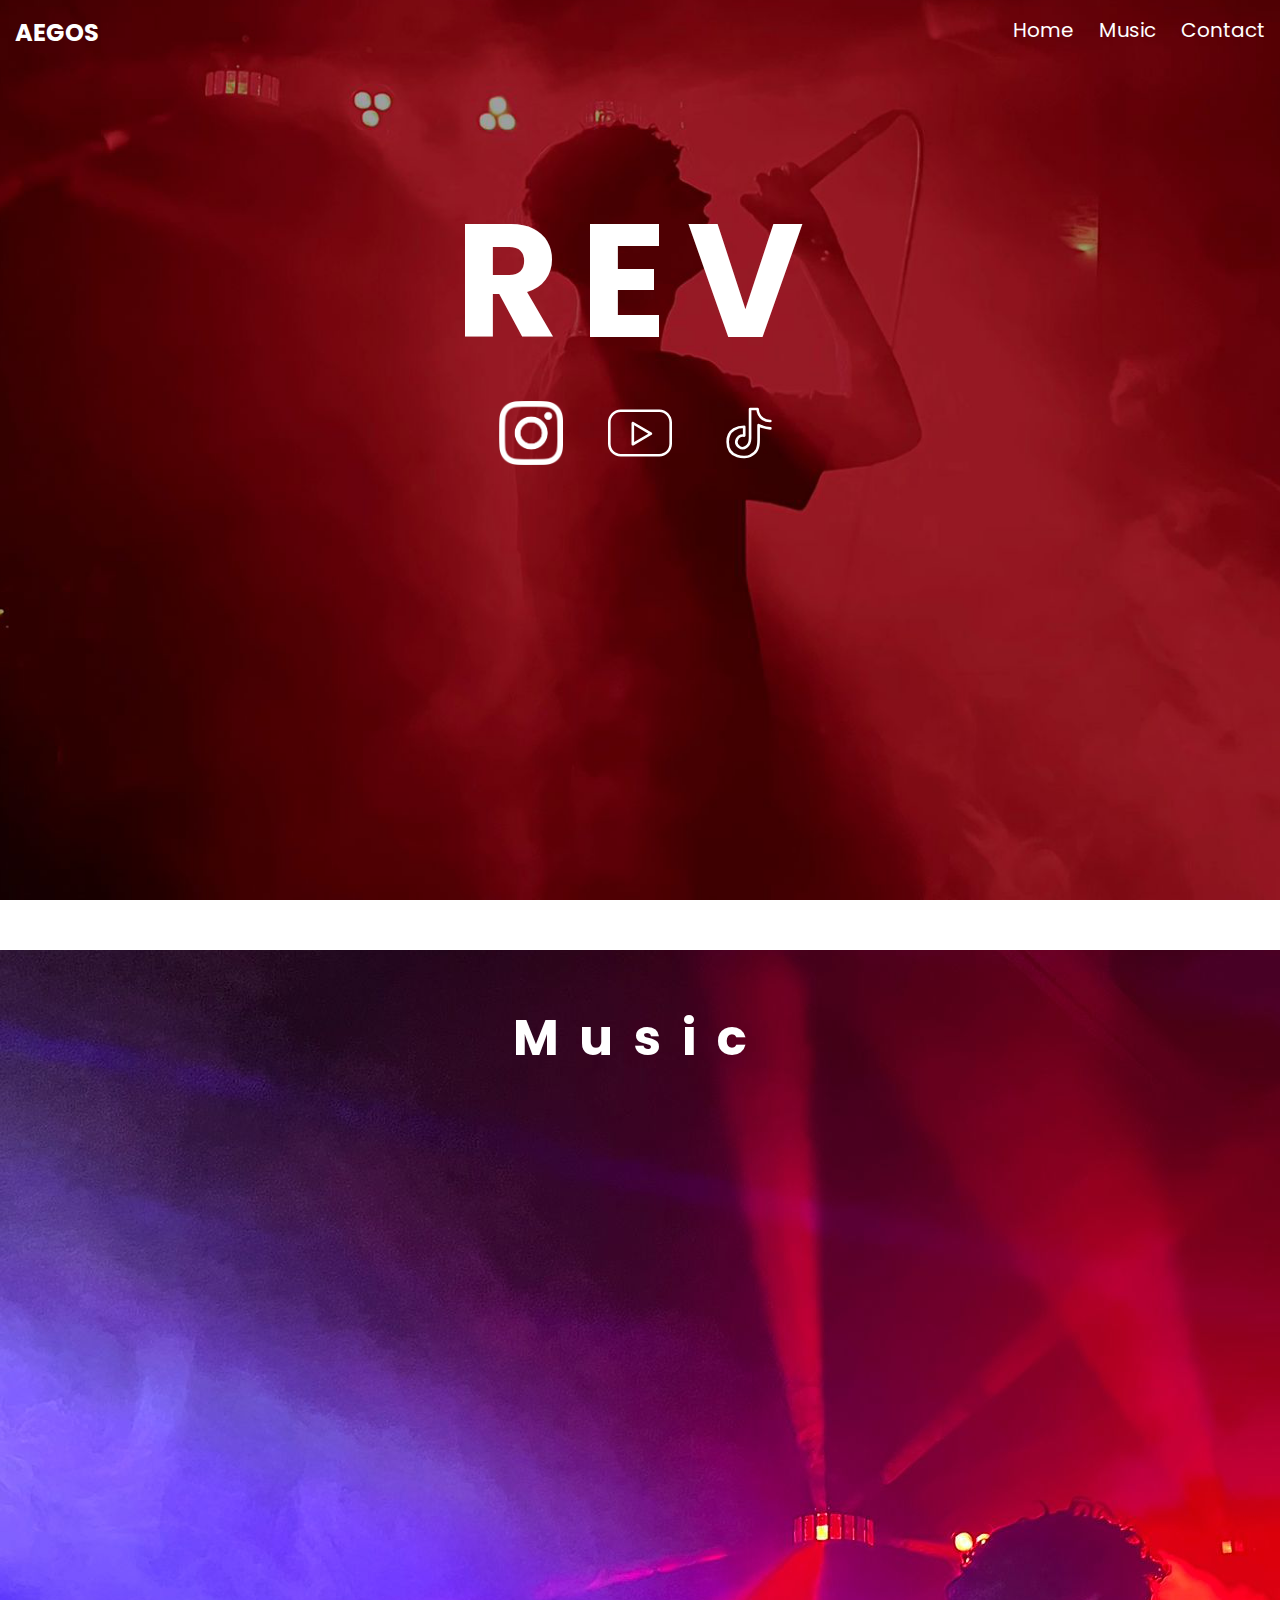
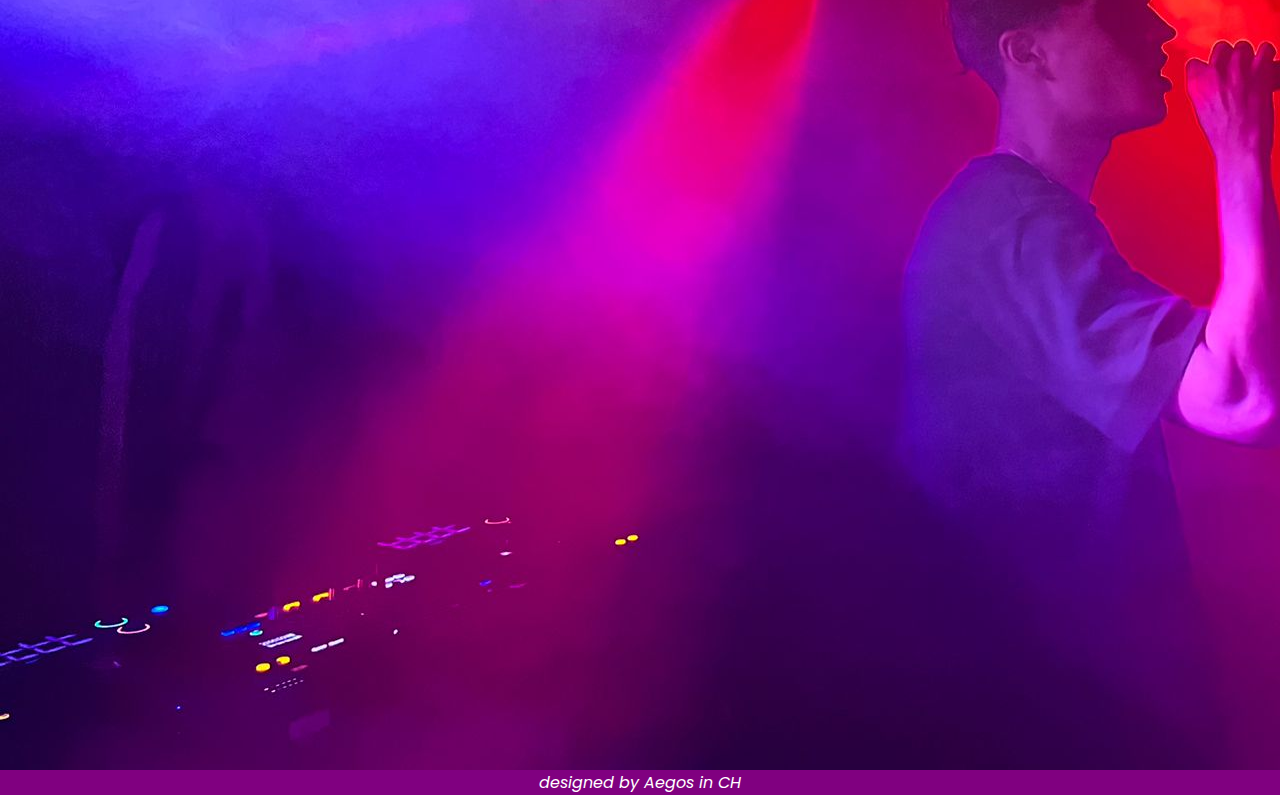
<file: index.html>
<!DOCTYPE html>
<html lang="en">
<head>
    <meta charset="UTF-8">
    <meta http-equiv="X-UA-Compatible" content="IE=edge">
    <meta name="viewport" content="width=device-width, initial-scale=1.0">
    <link rel="stylesheet" href="styles2.css">
    <title>Vie de Rev</title>
</head>
<body>
   
    <div class="main-wrapper">

   
    <nav>
        <div class="left">
            <li>AEGOS</li>
        </div>
        <div class="right">
            <li> <a href="index2.html">Home</a></li>
            <li> <a href="index2.html">Music</a></li>
            <li> <a href="index2.html">Contact</a></li>
        </div>
    </nav>
    <div class="main">
        
        <h1>REV</h1>
        <ul class="social">
            <li> <a href="https://www.instagram.com/rev.m_/" class="insta"><img src="Instagram_Glyph_White.png" alt="insta"></a></li>
            <li> <a class="two" href="https://www.youtube.com/channel/UCopId7NSksQrSQ4HIQMULnw"><img src="youtube-svgrepo-com.svg" alt="youtube"></a></li>
            <li> <a class="two"href="#"><img src="tik-tok-brand-assets-video-socialnetwork-oneline-svgrepo-com.svg" alt="tiktok"></a></li>
          
           
        </ul>
    </div>
    
</div>
<div class="divider"></div>
<div class="music">
    <h2>Music</h2>
   <div class="spotify">
       <div class="youtube">
           <iframe width="900" height="500" src="https://www.youtube.com/embed/kyQCzSGfauQ" title="YouTube video player" frameborder="0" allow="accelerometer; autoplay; clipboard-write; encrypted-media; gyroscope; picture-in-picture" allowfullscreen></iframe>
       </div>
       <div class="album">
           <iframe style="border-radius:12px" src="https://open.spotify.com/embed/album/6py2pJKgUYd516Ysb40FC5?utm_source=generator&theme=0" width="900" height="250" frameBorder="0" allowfullscreen="" allow="autoplay; clipboard-write; encrypted-media; fullscreen; picture-in-picture"></iframe>
       </div>
    <div class="song">
        
        <iframe class="dimanche" style="border-radius:12px" src="https://open.spotify.com/embed/track/3DyjSIYybdvz8NxRiGYSCi?utm_source=generator" width="100%" height="380" frameBorder="0" allowfullscreen="" allow="autoplay; clipboard-write; encrypted-media; fullscreen; picture-in-picture"></iframe>
        <iframe class="elegante"style="border-radius:12px" src="https://open.spotify.com/embed/track/5oCAqSMsnDTTTBGVThKgMD?utm_source=generator" width="100%" height="380" frameBorder="0" allowfullscreen="" allow="autoplay; clipboard-write; encrypted-media; fullscreen; picture-in-picture"></iframe>
    </div>
    
</div>
</div>
<div class="aegos">
    designed by Aegos in CH
</div>

    
</body>
</html>
</file>
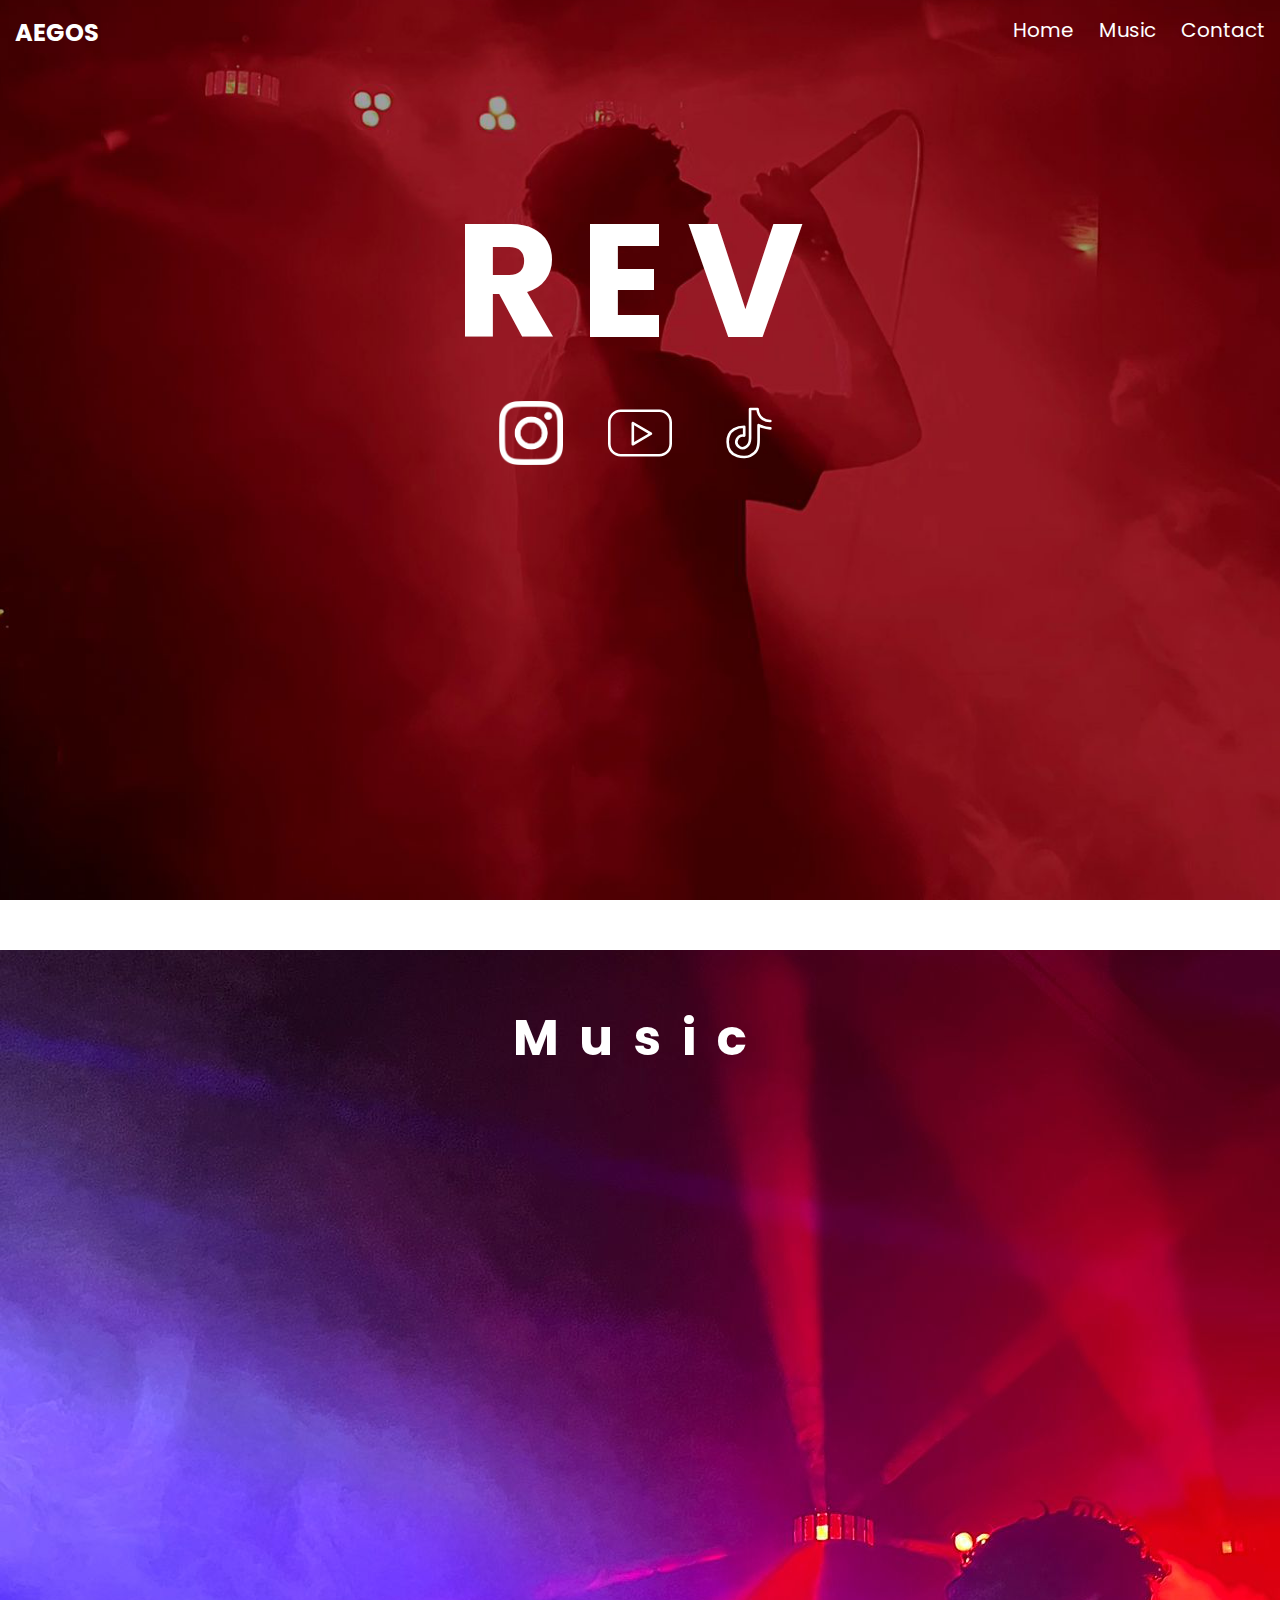
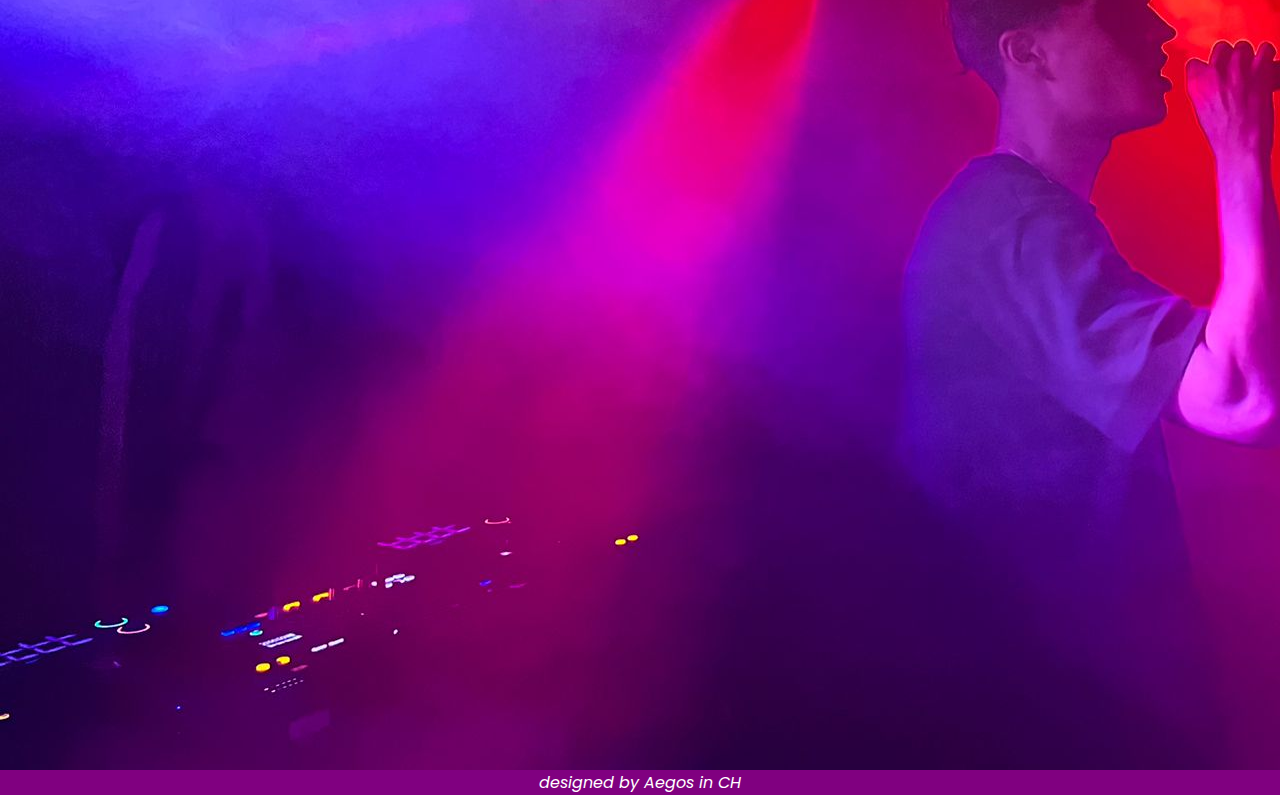
<file: index2.html>
<!DOCTYPE html>
<html lang="en">
<head>
    <meta charset="UTF-8">
    <meta http-equiv="X-UA-Compatible" content="IE=edge">
    <meta name="viewport" content="width=device-width, initial-scale=1.0">
    <link rel="stylesheet" href="styles2.css">
    <title>Vie de Rev</title>
</head>
<body>
   
    <div class="main-wrapper">

   
    <nav>
        <div class="left">
            <li>AEGOS</li>
        </div>
        <div class="right">
            <li> <a href="index2.html">Home</a></li>
            <li> <a href="index2.html">Music</a></li>
            <li> <a href="index2.html">Contact</a></li>
        </div>
    </nav>
    <div class="main">
        
        <h1>REV</h1>
        <ul class="social">
            <li> <a href="https://www.instagram.com/rev.m_/" class="insta"><img src="Instagram_Glyph_White.png" alt="insta"></a></li>
            <li> <a class="two" href="https://www.youtube.com/channel/UCopId7NSksQrSQ4HIQMULnw"><img src="youtube-svgrepo-com.svg" alt="youtube"></a></li>
            <li> <a class="two"href="#"><img src="tik-tok-brand-assets-video-socialnetwork-oneline-svgrepo-com.svg" alt="tiktok"></a></li>
          
           
        </ul>
    </div>
    
</div>
<div class="divider"></div>
<div class="music">
    <h2>Music</h2>
   <div class="spotify">
       <div class="youtube">
           <iframe width="900" height="500" src="https://www.youtube.com/embed/kyQCzSGfauQ" title="YouTube video player" frameborder="0" allow="accelerometer; autoplay; clipboard-write; encrypted-media; gyroscope; picture-in-picture" allowfullscreen></iframe>
       </div>
       <div class="album">
           <iframe style="border-radius:12px" src="https://open.spotify.com/embed/album/6py2pJKgUYd516Ysb40FC5?utm_source=generator&theme=0" width="900" height="250" frameBorder="0" allowfullscreen="" allow="autoplay; clipboard-write; encrypted-media; fullscreen; picture-in-picture"></iframe>
       </div>
    <div class="song">
        
        <iframe class="dimanche" style="border-radius:12px" src="https://open.spotify.com/embed/track/3DyjSIYybdvz8NxRiGYSCi?utm_source=generator" width="100%" height="380" frameBorder="0" allowfullscreen="" allow="autoplay; clipboard-write; encrypted-media; fullscreen; picture-in-picture"></iframe>
        <iframe class="elegante"style="border-radius:12px" src="https://open.spotify.com/embed/track/5oCAqSMsnDTTTBGVThKgMD?utm_source=generator" width="100%" height="380" frameBorder="0" allowfullscreen="" allow="autoplay; clipboard-write; encrypted-media; fullscreen; picture-in-picture"></iframe>
    </div>
    
</div>
</div>
<div class="aegos">
    designed by Aegos in CH
</div>

    
</body>
</html>
</file>
<file: styles2.css>
@import url('https://fonts.googleapis.com/css?family=Poppins:200,300,400,500,600,700,800,900&display=swap');
*
{
  margin: 0;
  padding: 0;
  box-sizing: border-box;
  font-family: 'Poppins', sans-serif;
}



body {
    background-image: url("red.png");
    background-size: cover;
    background-attachment: fixed;
    background-position: center;
    
    
}

.main h1 {
    color: white;
    
}

nav {
    display: flex;
    justify-content: space-between;
    padding: 15px;
    text-align: center;
}
li a {
    text-decoration-style: none;
    list-style-type: none;
}
.right {
    display: flex;
    gap: 25px;
    color: white;
    text-decoration-style: none;
    list-style-type: none;


}
.right li, .left li {
    text-decoration-style: none;
    list-style-type: none;
}
.left {
    color: white;
    font-weight: 700;
    font-size: 1.5em;
    padding: 0px;
    
}
.right a {
    text-decoration: none;
    color: white;
    font-size: 20px;
}

h1 {
   
font-weight: 700;
font-size: 10em;
letter-spacing: 1.3rem;
}

.social
{
   
gap: 45px;
 display: flex;   
 justify-content: center;
 
 

 
}
.social li
{
  list-style: none;
  
}
.social li a
{
transform: scale(0.5);
  transition: 0.5s;
}
.social li a img:hover
{
  transform: scale(1.5) 
}


.social img {
    width: 4em;
}
.social a {
    text-align: center;

}

.main {
    display: flex;
    margin-top: 6em;
    text-align: center;
    flex-direction: column;
    align-content: center;
    
}
a {
    text-decoration-style: none;
    list-style-type: none;
}

.main-wrapper {
    height: 100vh;
    justify-content: center;
}

.music h2 {
    color: white;
    text-align: center;
    font-size: 50px;
    margin: 1em;
    padding: 50px;
    letter-spacing: 1.3rem;
}

.spotify {
    
  padding: 25px;
    display: flex;
    flex-direction: column;
    justify-content: space-between;
    align-items: center;
   
}

.song {
    display: flex;
    gap: 1em;
    text-align: center;
    align-items: center;
}
.music {
    background-image: url("WhatsApp Image 2022-07-24 at 2.44.07 PM.jpeg");
    background-position:left;
}

video {
    position: fixed;
    float: left;
    opacity: 30%;
    height:1280px;
    width: auto;
}


.right a:hover {
    transform: scale(1.2);
   color: red;
   font-weight: bold;
}

.right a {
    display: inline-block;
  position: relative;
  width: 100%;
}

  
  

  .two {
    filter: invert(100%);
  }

  .aegos {
      text-align: center;
      color: white;
      font-style: italic;
      background-color: purple
  }

  @media only screen and (max-width: 1020px) {
.social {
    position: relative;
    left: 8em;
}

    .main h1 {
    margin-top: 10px;
    margin-left: 1.7em;
    font-size: 7em;
    
    
}
body {
    background-position: 55%;

    
}
nav {
    max-width: 100vh;
   gap: 20em;
    display: flex;
    justify-content: space-between;
    font-size: 1em;
    align-items: center;
}
.right {
    margin-left: auto;
    font-size: 2px;
}
.right a {
    font-size: 15px;
    left: 0px;
}
  }
</file>
